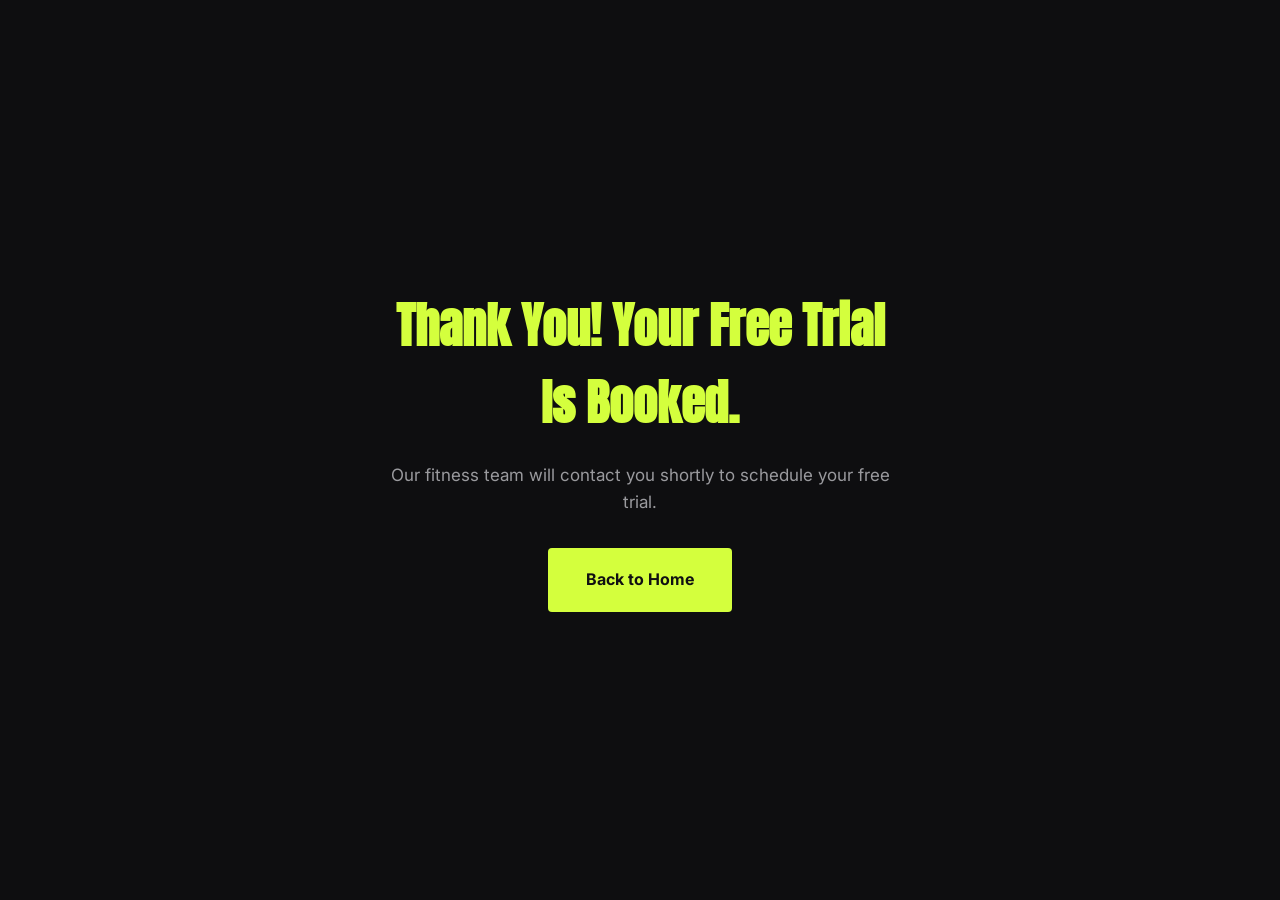
<file: thank-you.html>
<!DOCTYPE html>
<html lang="en">
<head>
  <meta charset="UTF-8">
  <meta name="viewport" content="width=device-width, initial-scale=1.0">
  <title>Thank You – FitZone Gym</title>
  <link rel="preconnect" href="https://fonts.googleapis.com">
  <link rel="preconnect" href="https://fonts.gstatic.com" crossorigin>
  <link href="https://fonts.googleapis.com/css2?family=Anton&family=Inter:wght@400;500;600;700&display=swap" rel="stylesheet">
  <link rel="stylesheet" href="style.css">

  <!-- ============================================================
       DATA LAYER INITIALIZATION
       Must load before the GTM snippet below.
       ============================================================ -->
  <script>
    window.dataLayer = window.dataLayer || [];
  </script>

  <!-- ============================================================
       GOOGLE TAG MANAGER — HEAD SNIPPET
  <!-- Google Tag Manager -->
<script>(function(w,d,s,l,i){w[l]=w[l]||[];w[l].push({'gtm.start':
new Date().getTime(),event:'gtm.js'});var f=d.getElementsByTagName(s)[0],
j=d.createElement(s),dl=l!='dataLayer'?'&l='+l:'';j.async=true;j.src=
'https://www.googletagmanager.com/gtm.js?id='+i+dl;f.parentNode.insertBefore(j,f);
})(window,document,'script','dataLayer','GTM-N7P9QGQ5');</script>
<!-- End Google Tag Manager -->
  <!-- Google Tag Manager -->
<script>(function(w,d,s,l,i){w[l]=w[l]||[];w[l].push({'gtm.start':
new Date().getTime(),event:'gtm.js'});var f=d.getElementsByTagName(s)[0],
j=d.createElement(s),dl=l!='dataLayer'?'&l='+l:'';j.async=true;j.src=
'https://www.googletagmanager.com/gtm.js?id='+i+dl;f.parentNode.insertBefore(j,f);
})(window,document,'script','dataLayer','GTM-TGGZB3TG');</script>
<!-- End Google Tag Manager -->
      
     
  <script>(function(w,d,s,l,i){w[l]=w[l]||[];w[l].push({'gtm.start':
  new Date().getTime(),event:'gtm.js'});var f=d.getElementsByTagName(s)[0],
  j=d.createElement(s),dl=l!='dataLayer'?'&l='+l:'';j.async=true;j.src=
  'https://www.googletagmanager.com/gtm.js?id='+i+dl;f.parentNode.insertBefore(j,f);
  })(window,document,'script','dataLayer','GTM-XXXXXXX');</script>


  <!-- ============================================================
       META PIXEL — Conversion event placeholder
       This is a good place to fire fbq('track', 'Lead') once you
       add your real Pixel base code (see index.html for base code).
       ============================================================
  <script>
  fbq('track', 'Lead');
  </script>
  ============================================================ -->
</head>
<body>

  <!-- ============================================================
       GOOGLE TAG MANAGER — NOSCRIPT SNIPPET
  <!-- Google Tag Manager (noscript) -->
<noscript><iframe src="https://www.googletagmanager.com/ns.html?id=GTM-N7P9QGQ5"
height="0" width="0" style="display:none;visibility:hidden"></iframe></noscript>
<!-- End Google Tag Manager (noscript) -->
  <!-- Google Tag Manager (noscript) -->
<noscript><iframe src="https://www.googletagmanager.com/ns.html?id=GTM-TGGZB3TG"
height="0" width="0" style="display:none;visibility:hidden"></iframe></noscript>
<!-- End Google Tag Manager (noscript) -->
      
  <noscript><iframe src="https://www.googletagmanager.com/ns.html?id=GTM-XXXXXXX"
  height="0" width="0" style="display:none;visibility:hidden"></iframe></noscript>
 

  <main class="thankyou-page">
    <div class="thankyou-box">
      <h1>Thank You! Your Free Trial Is Booked.</h1>
      <p>Our fitness team will contact you shortly to schedule your free trial.</p>
      <a href="index.html" class="btn btn-primary btn-large">Back to Home</a>
    </div>
  </main>

  <script>
    /* --------------------------------------------------------------
       EVENT: thank_you_page_view
       Fires when the thank-you page loads, confirming a completed
       conversion. Use this as your GTM conversion trigger.
       -------------------------------------------------------------- */
    window.dataLayer.push({
      event: 'thank_you_page_view',
      page_path: window.location.pathname,
      page_title: document.title
    });
  </script>
</body>
</html>
</file>
<file: style.css>
/* ================================================================
   FitZone Gym — Stylesheet
   Palette: charcoal #0E0E10, deep panel #17171A, volt #D4FF3D,
            ember #FF4D2E, off-white #F4F4F2, muted grey #9A9A9E
   Type: 'Anton' for display headlines, 'Inter' for body/UI
   ================================================================ */

:root {
  --bg: #0E0E10;
  --panel: #17171A;
  --panel-alt: #1E1E22;
  --volt: #D4FF3D;
  --ember: #FF4D2E;
  --white: #F4F4F2;
  --grey: #9A9A9E;
  --border: #2A2A2E;

  --font-display: 'Anton', sans-serif;
  --font-body: 'Inter', sans-serif;
}

* { box-sizing: border-box; margin: 0; padding: 0; }

html { scroll-behavior: smooth; }

body {
  background: var(--bg);
  color: var(--white);
  font-family: var(--font-body);
  line-height: 1.6;
  -webkit-font-smoothing: antialiased;
}

img { max-width: 100%; display: block; }

.container {
  max-width: 1140px;
  margin: 0 auto;
  padding: 0 24px;
}

a { text-decoration: none; color: inherit; }

:focus-visible {
  outline: 2px solid var(--volt);
  outline-offset: 3px;
}

/* Buttons */
.btn {
  display: inline-block;
  font-family: var(--font-body);
  font-weight: 700;
  font-size: 15px;
  padding: 14px 28px;
  border-radius: 4px;
  border: 2px solid transparent;
  cursor: pointer;
  transition: transform 0.15s ease, background 0.15s ease, border-color 0.15s ease;
}
.btn-primary {
  background: var(--volt);
  color: #101012;
}
.btn-primary:hover { transform: translateY(-2px); background: #c3ee2c; }
.btn-ghost {
  background: transparent;
  color: var(--white);
  border-color: var(--border);
}
.btn-ghost:hover { border-color: var(--white); transform: translateY(-2px); }
.btn-large { padding: 17px 36px; font-size: 16px; }
.btn-small { padding: 10px 18px; font-size: 14px; }
.btn-full { width: 100%; text-align: center; border: none; }

/* Header */
.site-header {
  position: fixed;
  top: 0; left: 0; right: 0;
  z-index: 50;
  background: rgba(14,14,16,0.85);
  backdrop-filter: blur(8px);
  border-bottom: 1px solid var(--border);
}
.header-inner {
  display: flex;
  align-items: center;
  justify-content: space-between;
  height: 68px;
}
.logo {
  font-family: var(--font-display);
  font-size: 24px;
  letter-spacing: 0.5px;
  color: var(--volt);
}

/* Hero */
.hero {
  position: relative;
  min-height: 92vh;
  display: flex;
  align-items: center;
  padding-top: 68px;
  overflow: hidden;
}
.hero-bg {
  position: absolute;
  inset: 0;
  background-size: cover;
  background-position: center;
  filter: grayscale(30%) brightness(0.55);
}
.hero-overlay {
  position: absolute;
  inset: 0;
  background: linear-gradient(180deg, rgba(14,14,16,0.4) 0%, rgba(14,14,16,0.85) 85%);
}
.hero-content {
  position: relative;
  z-index: 2;
  max-width: 720px;
}
.hero-headline {
  font-family: var(--font-display);
  font-size: clamp(42px, 8vw, 76px);
  line-height: 1.02;
  letter-spacing: 0.5px;
  margin-bottom: 24px;
}
.hero-subheadline {
  font-size: 18px;
  color: var(--grey);
  max-width: 520px;
  margin-bottom: 36px;
}
.hero-actions {
  display: flex;
  flex-wrap: wrap;
  gap: 16px;
}

/* Section heading */
.section-heading {
  font-family: var(--font-display);
  font-size: clamp(28px, 4.5vw, 40px);
  text-align: center;
  margin-bottom: 48px;
  letter-spacing: 0.3px;
}

section { padding: 96px 0; }

/* Benefits */
.benefits-grid {
  display: grid;
  grid-template-columns: repeat(3, 1fr);
  gap: 24px;
}
.benefit-card {
  background: var(--panel);
  border: 1px solid var(--border);
  border-radius: 6px;
  padding: 36px 28px;
  text-align: left;
}
.benefit-icon {
  width: 56px;
  height: 56px;
  border-radius: 50%;
  object-fit: cover;
  margin-bottom: 20px;
}
.benefit-card h3 {
  font-size: 20px;
  margin-bottom: 10px;
}
.benefit-card p {
  color: var(--grey);
  font-size: 15px;
}

/* Transformations */
.transformations { background: var(--panel); }
.before-after {
  display: grid;
  grid-template-columns: 1fr 1fr;
  gap: 20px;
  max-width: 700px;
  margin: 0 auto 56px;
}
.ba-card {
  position: relative;
  border-radius: 6px;
  overflow: hidden;
  aspect-ratio: 4/5;
}
.ba-card img { width: 100%; height: 100%; object-fit: cover; }
.ba-label {
  position: absolute;
  bottom: 12px; left: 12px;
  background: rgba(14,14,16,0.85);
  padding: 6px 14px;
  border-radius: 4px;
  font-size: 13px;
  font-weight: 700;
  color: var(--volt);
}

.stats {
  display: flex;
  justify-content: center;
  gap: 56px;
  flex-wrap: wrap;
  margin-bottom: 56px;
  text-align: center;
}
.stat-number {
  display: block;
  font-family: var(--font-display);
  font-size: 34px;
  color: var(--volt);
}
.stat-label {
  display: block;
  color: var(--grey);
  font-size: 14px;
  margin-top: 4px;
}

.testimonials {
  display: grid;
  grid-template-columns: repeat(3, 1fr);
  gap: 24px;
}
.testimonial-card {
  background: var(--panel-alt);
  border: 1px solid var(--border);
  border-radius: 6px;
  padding: 28px;
}
.testimonial-card .quote {
  font-size: 15px;
  color: var(--white);
  margin-bottom: 16px;
}
.testimonial-card .author {
  font-size: 14px;
  color: var(--grey);
  font-weight: 600;
}

/* Offer */
.offer {
  background: linear-gradient(135deg, var(--ember) 0%, #d4372a 100%);
  color: #17100c;
}
.offer-inner { text-align: center; }
.offer .section-heading { color: #17100c; }
.offer-main {
  font-family: var(--font-display);
  font-size: clamp(40px, 7vw, 64px);
  margin-bottom: 12px;
}
.offer-support {
  font-size: 16px;
  margin-bottom: 32px;
  color: #2a1a12;
  max-width: 480px;
  margin-left: auto;
  margin-right: auto;
}
.offer .btn-primary {
  background: #101012;
  color: var(--volt);
}
.offer .btn-primary:hover { background: #000; }

/* Lead form */
.lead-form-section { background: var(--bg); }
.lead-form {
  max-width: 480px;
  margin: 0 auto;
  background: var(--panel);
  border: 1px solid var(--border);
  border-radius: 8px;
  padding: 36px;
}
.form-group { margin-bottom: 20px; }
.form-group label {
  display: block;
  font-size: 14px;
  font-weight: 600;
  margin-bottom: 8px;
  color: var(--grey);
}
.form-group input,
.form-group select {
  width: 100%;
  background: var(--panel-alt);
  border: 1px solid var(--border);
  color: var(--white);
  padding: 12px 14px;
  border-radius: 4px;
  font-size: 15px;
  font-family: var(--font-body);
}
.form-group input:focus,
.form-group select:focus {
  border-color: var(--volt);
  outline: none;
}
.form-group input.invalid,
.form-group select.invalid {
  border-color: var(--ember);
}
.error-message {
  display: block;
  color: var(--ember);
  font-size: 13px;
  margin-top: 6px;
  min-height: 16px;
}

/* Footer */
.site-footer {
  padding: 32px 0;
  text-align: center;
  color: var(--grey);
  font-size: 13px;
  border-top: 1px solid var(--border);
}

/* Thank-you page */
.thankyou-page {
  min-height: 100vh;
  display: flex;
  align-items: center;
  justify-content: center;
  text-align: center;
  padding: 24px;
}
.thankyou-box { max-width: 520px; }
.thankyou-box h1 {
  font-family: var(--font-display);
  font-size: clamp(32px, 6vw, 48px);
  margin-bottom: 20px;
  color: var(--volt);
}
.thankyou-box p {
  color: var(--grey);
  font-size: 17px;
  margin-bottom: 32px;
}

/* Responsive */
@media (max-width: 860px) {
  .benefits-grid,
  .testimonials {
    grid-template-columns: 1fr;
  }
  .stats { gap: 32px; }
}

@media (max-width: 600px) {
  section { padding: 64px 0; }
  .hero { min-height: 100vh; }
  .hero-actions { flex-direction: column; align-items: stretch; }
  .hero-actions .btn { text-align: center; }
  .before-after { max-width: 320px; }
}

@media (prefers-reduced-motion: reduce) {
  * { transition: none !important; scroll-behavior: auto !important; }
}
</file>
